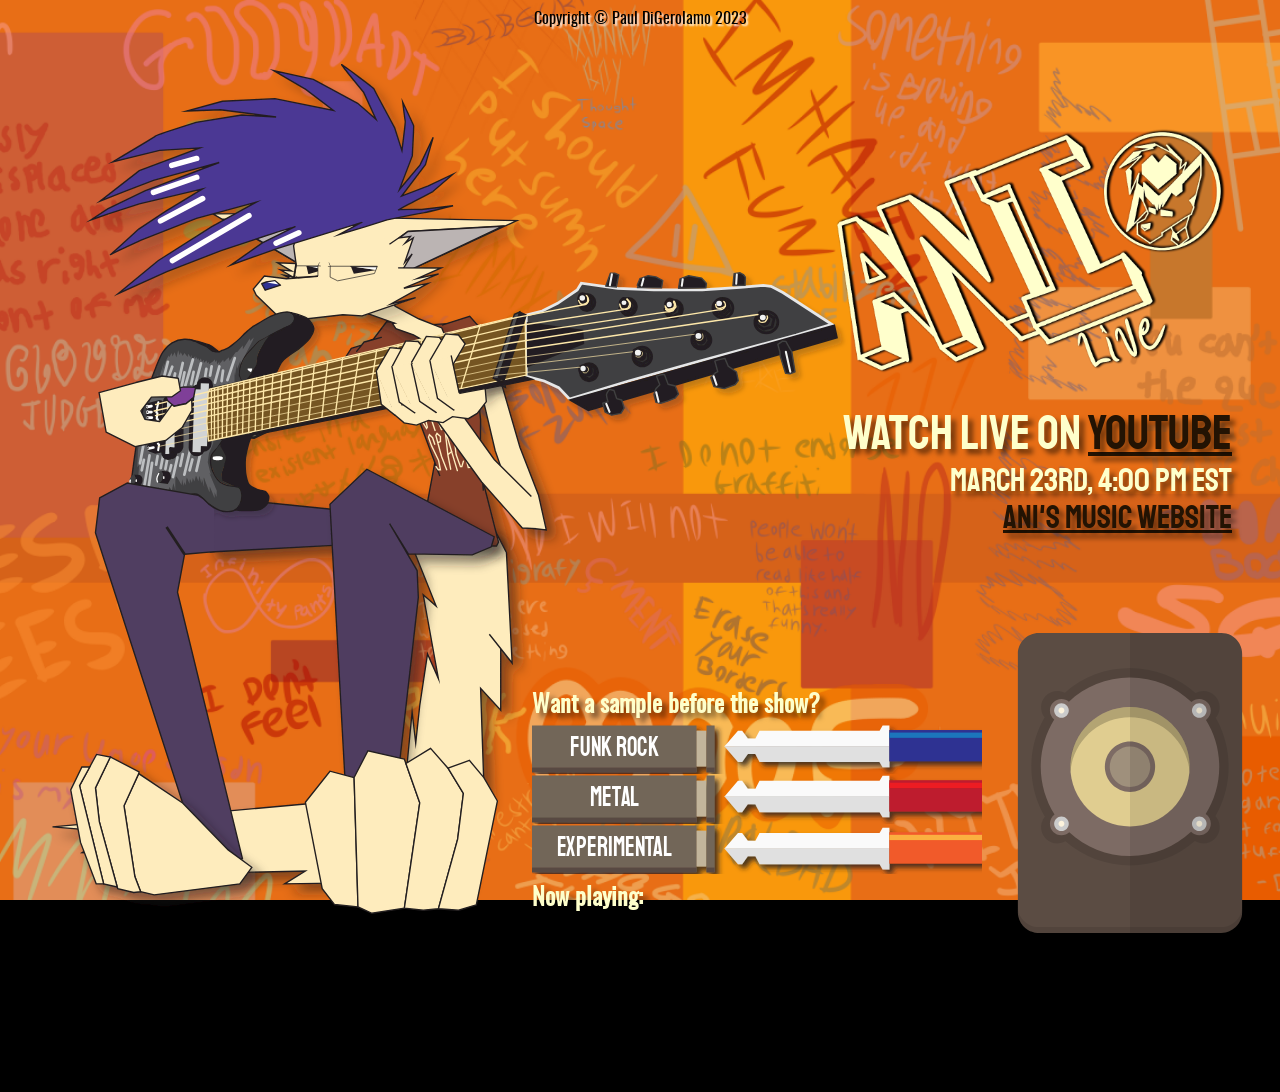
<file: index.html>
<!DOCTYPE html>
<html lang="en">
<head>
    <meta charset="UTF-8">
    <meta http-equiv="X-UA-Compatible" content="IE=edge">
    <meta name="viewport" content="width=device-width, initial-scale=1.0">
    <link rel="stylesheet" href="css/normalize.css">
    <link rel="stylesheet" href="css/stylesheet.css">
    <link rel="icon" href="PNG/kthuporange.png">
    <title>Ani Live</title>
</head>
<body>
    <audio loop id="FunkPlayer" preload="auto" src="audio/ForgetIt.mp3">
        The browser does not support audio.
    </audio>
    <audio loop id="MetalPlayer" preload="auto" src="audio/BurningSkies.mp3">
        The browser does not support audio.
    </audio>
    <audio loop id="ExpPlayer" preload="auto" src="audio/Refusal.mp3">
        The browser does not support audio.
    </audio>
    <audio id="plugInSFX" preload="auto" src="audio/plugInSound.mp3">
        The browser does not support audio.
    </audio>
    <audio id="unplugSFX" preload="auto" src="audio/unplugSound.mp3">
        The browser does not support audio.
    </audio>
    <div class="copyright">
        <p class="copyrightText">Copyright &copy; Paul DiGerolamo 2023</p>
     </div> 
<div class="bodyContainer">
<div class="aniDiv">
    <object id="Ani" data="SVG/smallAni.svg" type="image/svg+xml" width="100" height="100">
        <img src="PNG/smallAni.png" width="100" height="100" alt="Play Funk Rock Sample">
    </object>
</div>
<div class="logoAndText">
    <div class="logoImageContainer">
        <img src="PNG/Logo.png" class="logoImage" alt="Ani Live">
    </div>
    <div class="songLinks">
            <h1 class="topText">
                Watch Live on <a class="linkText" href="https://youtu.be/q59-m2Udh7Q" target="_blank">Youtube</a>
            </h1>
            <h2>March 23rd, 4:00 PM EST</h2>
        <h2 class="topText"><a class="linkText" href="https://pauldigerolamo.com/Tunezone/" target="_blank">Ani's Music Website</a></h2>
    </div>  
    </div>
<div class="musicControls">
    <div class="textCorrection">
    <h3 class="controlText">Want a sample before the show?</h3>
        <div class="plugBox">
                <object class="plugClass" id="FunkRockImage" data="SVG/FunkRockButton.svg" type="image/svg+xml" width="450" height="50">
                    <img src="PNG/FunkRockButton.png" width="450" height="70" alt="Play Funk Rock Sample">
                </object>
            <object class="plugClass" id="MetalImage" data="SVG/MetalButton.svg" type="image/svg+xml" width="450" height="50">
                <img src="PNG/FunkRockButton.png" width="450" height="70" alt="Play Funk Rock Sample">
            </object>
            <object class="plugClass" id="ExperimentalImage" data="SVG/ExperimentalButton.svg" type="image/svg+xml" width="450" height="50">
                <img src="PNG/FunkRockButton.png" width="450" height="70" alt="Play Funk Rock Sample">
            </object>
        </div>
    <h3 class="controlTextOutput">Now playing:</h3>
</div>
<object id="Amp" data="SVG/amp.svg" type="image/svg+xml" width="300" height="300">
    <!-- Fall Back PNG -->
    <img src="PNG/amp.png" width="300" height="300" alt="Amp">
</object>
</div>
</div>
<script src="scripts/app.js"></script>
</body>
</html>
</file>
<file: css/stylesheet.css>
body{
    background-image: url("../PNG/scubbybackground.png");
    margin: 0 auto;
    background-attachment: fixed;
    background-color: black;
    background-position: center;
    background-repeat: no-repeat;
    background-size: cover;
    position: static;
    display: flex;
    height: 100%;
    justify-content: center;
    align-content: center;
    overflow-x: hidden;
} 
.bodyContainer{
    margin: 5rem auto;
    width: 1280px;
    height: 900px;
    padding: 1rem;
}
@font-face {
    font-family: 'staatliches';
    src: url('../fonts/staatliches-regular-webfont.woff2') format('woff2'),
         url('../fonts/staatliches-regular-webfont.woff2') format('woff');
    font-weight: normal;
    font-style: normal;
}
@font-face {
    font-family: 'oswald';
    src: url('../fonts/oswald-variablefont_wght-webfont.woff2') format('woff2'),
         url('../fonts/oswald-variablefont_wght-webfont.woff') format('woff');
    font-weight: normal;
    font-style: normal;

}
@font-face {
    font-family: 'Inika';
    src: url('../fonts/inika-regular-webfont.woff2') format('woff2'),
        url('../fonts/inika-regular-webfont.woff') format('woff');
    font-weight: normal;
    font-style: normal;
}
h1{
    font-family: 'staatliches', Arial, Helvetica, sans-serif; 
    color: rgb(254,255,203);
    font-size: 3rem;
    text-align: center;
    text-shadow: 5px 5px 5px rgba(0, 0, 0, .5);
    margin: 0;
    font-weight: 100;
}
h2{
    font-family: 'staatliches', Arial, Helvetica, sans-serif; 
    color: rgb(254,255,203);
    font-size: 2rem;
    text-align: center;
    text-shadow: 5px 5px 5px rgba(0, 0, 0, .5);
    margin: 0;
    font-weight: 100;
}
h3{
    font-family: 'oswald', Arial, Helvetica, sans-serif; 
    color: rgb(254,255,203);
    font-size: 1.5rem;
    text-shadow: 5px 5px 5px rgba(0, 0, 0, .5);
    margin: .5rem 0;
    text-align: left;
    width: 100%;
}
a{
    color: black;
}
p{
    font-family: 'oswald', Arial, Helvetica, sans-serif; 
    
}

section{
    align-items: center;
    display: flex;
    flex-direction: column;
    margin: 0 auto;
}
.svgContainer{
    display: flex;
    flex-wrap: wrap;
    justify-content: center;
    justify-self: center;
}

@keyframes musicPulse {
    0%{
        transform: scale(1.0, 1.0);
    }
    2%{
        transform: scale(1.2, 1.2);
    }
    5%{
        transform: scale(1.0, 1.0);
    }
    9%{
        transform: scale(1.13, 1.13);
    }
    15%{
        transform: scale(1.1, 1.1);
    }

    50%{
        transform: scale(1.0, 1.0);
    }
}
#speakerBump{
    transform-origin: 50% 45%;
    transition: all .1s ease-out;
}
.funkBump{
    animation: musicPulse .708s .708s infinite;
    transition: all .1s ease-out;
}
.metalBump{
    animation: musicPulse .48s .48s infinite;
    transition: all .1s ease-out;
}
.expBump{
    animation: musicPulse .43s .4289s infinite;
    transition: all .1s ease-out;
}

#largeEye{
    transition: all 1s ease-out;

}

#smallEye{
    transition: all 1s ease-out;
    }

.logoImageContainer{
    display: flex;
    justify-content: flex-end;
    width: 100%;
}
.logoImage{
    width: 25rem;
    padding: 2rem;
}
a{
    color: rgb(35, 19, 3);
    text-decoration: underline;
    transition: all .1s ease-in-out;
}
.linkText:hover{
    color: white;
    transition: all .1s ease-in-out;
}
.plugBox{
    flex-direction: column;
    display: flex;
    /*border: solid 5px black;*/
}
.musicControls{
    display: flex;
    justify-content: flex-end;
    position: relative;
    top: 5rem;
    width: 100%;
    text-align: right;
    margin: 1rem;
    /*border: solid 5px black;*/
}
.textCorrection{
    width: 25rem;
    padding: 3rem;
}
.controlText{
    text-align: left;
}
#Ani{
    top: 4rem;
    position: absolute;
    width: 850px;
    height: 850px;
}
#smallEye{
    transition: all .1s ease-out;
    transform-origin: 33% 24.5%;
}
#largeEye{
    transition: all .1s ease-out;
    transform-origin: 40% 24.5%;
}
.songLinks{
    display: flex;
    flex-direction: column;
    align-items: flex-end;
    text-align: right;
    margin: 0 2rem;
    z-index: 100;
}
#FunkRockImage{
    cursor: pointer;
    transition: all .3s ease-out;
}
#FunkRockPlug{
    transition: all .2s ease-out;
}
#MetalPlug{
    transition: all .2s ease-out;
}
#ExperimentalPlug{
    transition: all .2s ease-out;
}
#FunkRockSocket{
    z-index: 10;
    cursor: pointer;
}
#MetalSocket{
    z-index: 10;
    cursor: pointer;
}
#ExperimentalSocket{
    z-index: 10;
    cursor: pointer;
}
.plugHover{
    cursor: pointer;
    transform: translate(1rem, 0);
    transition: all .3s ease-out;
}
.pluggedIn{
    transform: translate(-7rem, 0);
    transition: all .3s ease-out;
    
}
#FunkPlugDiv{
    z-index: 15;
}
.copyright{
    position: absolute;
    top: -.5rem;
    display: flex;
    justify-content: center;
    align-items: flex-end;
    text-shadow: 2px 2px 2px white;
    z-index: 5
}
.plugClass{
    z-index: 10;
}
@media screen and (max-width: 1279px){
    body{
        width: 768px;
        height: 90%;
        padding: 1rem;
        overflow-y: visible;
    }
    .bodyContainer{
    margin: 0 auto;
    width: 768px;
    height: 1024px;
    padding: 1rem;
    }
    #Ani{
        top: 15rem;
       width: 700px;
       height: 700px;
    }
    .logoImage{
        width: 20rem;
        padding: 0rem;
    }
    .logoImageContainer{
        display: flex;
        justify-content: flex-start;
        width: 10%;
    }
    .musicControls{
        position: relative;
        top: -16rem;
        left: 48rem;
        width: 10rem;
        padding: 2rem;
        align-items: flex-end;
    }
    .songLinks{
        position: relative;
        top: -10rem;
        right: 4rem;
        width: 100%;
        display: flex;
        align-items: flex-end;
        justify-content: flex-start;
        z-index: 100;
    }
    #Amp{
        position: relative;
        right: 17rem;
        top: 31rem;
    }
    h1{
        font-size: 2rem;
    }
    h2{
        font-size: 1.5rem;
    }
    .controlText{
        text-align: right;
        font-size: 1.3rem;
    }
    .controlTextOutput{
        text-align: right;
        font-size: 1.3rem;
    }
    .plugClass{
        width: 20rem;
        height: 2.5rem;
    }

}

/*Play animations*/
/*Idle*/

@keyframes idleRock{
    0%{
        transform: rotate(0deg);
    }50%{
        transform: rotate(-1deg);
    }100%{
        transform: rotate(0deg);
    }
}
@keyframes headCounter{
    0%{
        transform: rotate(0deg);
    }50%{
        transform: rotate(1deg);
    }100%{
        transform: rotate(0deg);
    }
}
@keyframes guitarIdle {
    0%{
        transform: rotate(0deg);
    }50%{
        transform: rotate(.5deg);
    }100%{
        transform: rotate(0deg);
    }
}
@keyframes hairBobble {
    0%{
        transform: rotate(0deg);
    }25%{
        transform: rotate(.5deg);
    }50%{
        transform: rotate(0deg);
    }75%{
        transform: rotate(-.5deg);
    }100%{
        transform: rotate(0deg);
    }
}


/*Active*/

@keyframes headbangBody{
    0%{
        transform: rotate(0deg);
    }10%{
        transform: rotate(-.05deg);
    }
    20%{
        transform: rotate(-.15deg);
    }
    30%{
        transform: rotate(-.5deg);
    }
    40%{
        transform: rotate(-1deg);
    }50%{
        transform: rotate(-.6deg);
    }
    60%{
        transform: rotate(-.4deg);
    }
    70%{
        transform: rotate(-.2deg);
    }80%{
        transform: rotate(-.1deg);
    }90%{
        transform: rotate(-.05deg);
    }100%{
        transform: rotate(-.02deg);
    }
}

@keyframes headbangHead{
    0%{
        transform: rotate(0deg)
        translateY(0rem)
        translateX(0rem);
    }10%{
        transform: rotate(-.2deg)
        translateY(.05rem)
        translateX(-.025rem);
    }
    20%{
        transform: rotate(-.7deg)
        translateY(.15rem)
        translateX(-.075rem);
    }
    30%{
        transform: rotate(-2deg)
        translateY(.4rem)
        translateX(-.15rem);
    }
    40%{
        transform: rotate(-4deg)
        translateY(.6rem)
        translateX(-.25rem);
    }50%{
        transform: rotate(-6deg)
        translateY(.85rem)
        translateX(-.35rem);
    }
    60%{
        transform: rotate(-6.5deg)
        translateY(.75rem)
        translateX(-.4rem);
    }
    70%{
        transform: rotate(-4deg)
        translateY(.45rem)
        translateX(-.35rem);
    }80%{
        transform: rotate(-2deg)
        translateY(.25rem)
        translateX(-.2rem);
    }90%{
        transform: rotate(-1deg)
        translateY(.1rem)
        translateX(-.1rem);
    }100%{
        transform: rotate(-.3deg)
        translateY(.01rem)
        translateX(-.01rem);
    }
}


@keyframes headbangHair{
    0%{
        transform: rotate(0deg);
    }10%{
        transform: rotate(.5deg);
    }
    20%{
        transform: rotate(2deg);
    }
    30%{
        transform: rotate(4deg);
    }
    40%{
        transform: rotate(6deg);
    }50%{
        transform: rotate(4deg);
    }
    60%{
        transform: rotate(2deg);
    }
    70%{
        transform: rotate(0deg);
    }80%{
        transform: rotate(-2deg);
    }90%{
        transform: rotate(-1deg);
    }100%{
        transform: rotate(-.1deg);
    }
}

@keyframes headbangExposedEar{
    0%{
        transform: rotate(0deg);
    }10%{
        transform: rotate(-1deg);
    }
    20%{
        transform: rotate(-2deg);
    }
    30%{
        transform: rotate(-5deg);
    }
    40%{
        transform: rotate(-6deg);
    }50%{
        transform: rotate(-3deg);
    }
    60%{
        transform: rotate(0deg);
    }
    70%{
        transform: rotate(2deg);
    }80%{
        transform: rotate(4deg);
    }90%{
        transform: rotate(2.5deg);
    }100%{
        transform: rotate(0deg);
    }
}

@keyframes headbangCoveredEar{
    0%{
        transform: rotate(0deg);
    }10%{
        transform: rotate(.6deg);
    }
    20%{
        transform: rotate(1.5deg);
    }
    30%{
        transform: rotate(2.3deg);
    }
    40%{
        transform: rotate(4deg);
    }50%{
        transform: rotate(2deg);
    }
    60%{
        transform: rotate(0deg);
    }
    70%{
        transform: rotate(-1deg);
    }80%{
        transform: rotate(-3.5deg);
    }90%{
        transform: rotate(-1.5deg);
    }100%{
        transform: rotate(0deg);
    }
}

@keyframes largeBlink{
    0%{
        transform: scale(1, 1);
    }90%{
        transform: scale(1, 1);
    }90.5%{
        transform: scale(5, .1);
    }91%{
        transform: scale(1, 1);
    }100%{
        transform: scale(1, 1);
    }
}
@keyframes smallBlink{
    0%{
        transform: scale(1, 1);
    }90%{
        transform: scale(1, 1);
    }90.5%{
        transform: scale(5, .1);
    }91%{
        transform: scale(1, 1);
    }100%{
        transform: scale(1, 1);
    }
}


#Ani #Body{
    
    transform-origin: 60% 60%;
}
#Ani #Head{

    transform-origin: 30% 30%;
}
#Guitar{

    transform-origin: 0 70%;
}
#Hair{

    transform-origin: 40% 0%;
}

/*Idle Animations*/
.bodyIdle{
    animation: idleRock 3.5s ease-in-out infinite;
}
.headIdle{
    animation: headCounter 3.5s ease-in-out infinite;
}
.guitarIdle{
    animation: guitarIdle 3.5s ease-in-out infinite;
}
.hairIdle{
    animation: hairBobble 3.5s linear infinite;
}
.largeEyeBlink{
    animation: largeBlink 8s linear infinite;
}
.smallEyeBlink{
    animation: smallBlink 8s linear infinite;
}



/*Funk Animations*/
.aniBodyFunk{
    animation: headbangBody .7083s linear infinite;
    transform-origin: 60% 60%;
}
.aniHeadFunk{
    animation: headbangHead .7083s linear infinite;
    transform-origin: 30% 30%;
}
.guitarFunk{
    animation: guitarIdle .7083s ease-in-out infinite;
    transform-origin: 0 70%;
}
.hairFunk{
    animation: headbangHair .7083s linear infinite;
    transform-origin: 40% 0%;
}

.exposedEarFunk{
    animation: headbangExposedEar .7083s linear infinite;
    transform-origin: 40% 15%;
}
.coveredEarFunk{
    animation: headbangCoveredEar .7083s linear infinite;
    transform-origin: 40% 15%;
}




/*Metal Animations*/
.aniBodyMetal{
    animation: headbangBody .48s linear infinite;
    transform-origin: 60% 60%;
}
.aniHeadMetal{
    animation: headbangHead .48s linear infinite;
    transform-origin: 30% 30%;
}
.guitarMetal{
    animation: guitarIdle .48s ease-in-out infinite;
    transform-origin: 0 70%;
}
.hairMetal{
    animation: headbangHair .48s linear infinite;
    transform-origin: 40% 0%;
}

.exposedEarMetal{
    animation: headbangExposedEar .48s linear infinite;
    transform-origin: 40% 15%;
}
.coveredEarMetal{
    animation: headbangCoveredEar .48s linear infinite;
    transform-origin: 40% 15%;
}



/*Exp Animations*/
.aniBodyExp{
    animation: headbangBody .43s linear infinite;
    transform-origin: 60% 60%;
}
.aniHeadExp{
    animation: headbangHead .43s linear infinite;
    transform-origin: 30% 30%;
}
.guitarExp{
    animation: guitarIdle .43s ease-in-out infinite;
    transform-origin: 0 70%;
}
.hairExp{
    animation: headbangHair .43s linear infinite;
    transform-origin: 40% 0%;
}

.exposedEarExp{
    animation: headbangExposedEar .43s linear infinite;
    transform-origin: 40% 15%;
}
.coveredEarExp{
    animation: headbangCoveredEar .43s linear infinite;
    transform-origin: 40% 15%;
}



/*Eye animations*/
.largeEyeClose{
    transition: all .3s ease-out;
    transform: scale(5, .1);
}
.smallEyeClose{
    transform: scale(5, .1);
    transition: all 1s ease-out;
}
.smallEyeLook{
    transform: translate(-.15rem, .28rem)
    scale(.5, 2);
    transition: all .1s ease-out;
    transform-origin: 33% 24.5%;
}
.largeEyeLook{
    transform: translate(-.5rem, .28rem)
    scale(.5, 2);
    transition: all .1s ease-out;
    transform-origin: 40% 24.5%;
}
#strumHand{
    transition: all .1s cubic-bezier(.1,1.1,.49,.95);
    transform-origin: 10% 40%;
}

@keyframes fretSlide{
    0%{
        transform: translate(0, 0);
    }50%{
        transform: translate(-.5rem, .1rem);
    }100%{
        transform: translate(0, 0);
    }
}
@keyframes fretFore{
    0%{
        transform: rotate(0deg);
    }50%{
        transform: rotate(-5deg);
    }100%{
        transform: rotate(0deg);
    }
}
@keyframes fretArm{
    0%{
        transform: rotate(0deg);
    }50%{
        transform: rotate(5deg);
    }100%{
        transform: rotate(0deg);
    }
}
@keyframes fingerLift{
    0%{
        transform: rotate(0deg);
    }50%{
        transform: rotate(-30deg);
    }100%{
        transform: rotate(0deg);
    }
}

@keyframes tipBend{
    0%{
        transform: rotate(0deg);
    }50%{
        transform: rotate(30deg);
    }100%{
        transform: rotate(0deg);
    }
}


@keyframes rotoTest{
    0%{
        transform: rotate(0deg);
    }50%{
        transform: rotate(180deg);
    }100%{
        transform: rotate(360deg);
    }
}



#fretHand{
    transition: all .1s cubic-bezier(.1,1.1,.49,.95);
    transition: all .25s ease-out;
    /* animation: fretSlide 4s ease-in-out infinite; */
}
#fretFore{
    /* animation: fretFore 4s ease-in-out infinite; */
    transform-origin: 61.5% 53%;
    transition: all .25s ease-out;
}
#fretArm{
    /* animation: fretArm 4s ease-in-out infinite; */
    transform-origin: 51% 30%;
    transition: all .25s ease-out;
}


#pointerFinger{
    /* animation: fingerLift .5s ease-in-out infinite; */
    transform-origin: 51.5% 40.5%;
    transition: all .1s ease-out;
}
#secondSegmentPointer{
    /* animation: tipBend 2s ease-in-out infinite;  */
    transform: rotate(20deg);
    transform-origin: 48.5% 35%;
    transition: all .05s ease-out;
}


#middleFinger{
    /* animation: fingerLift .5s .25s ease-in-out infinite; */
    transform-origin: 49% 41%;
    transition: all .1s ease-out;
}
#secondSegmentMiddle{
    /* animation: tipBend 2s linear infinite;  */
    transform: rotate(20deg);
    transform-origin: 46.6% 35.3%;
    transition: all .05s ease-out;
}


#ringFinger{
    /* animation: fingerLift .5s .5s ease-in-out infinite; */
    transform-origin: 46.5% 41.2%;
    transition: all .1s ease-out;
}
#secondSegmentRing{
    /* animation: tipBend .2s linear infinite;  */
    transform: rotate(20deg);
    transform-origin: 43.8% 35.6%;
    transition: all .05s ease-out;
}


#pinkieFinger{
    /* animation: fingerLift 2s .75s ease-in-out infinite; */
    transform-origin: 44% 41.5%;
    transition: all .1s ease-out;
}
#secondSegmentPinkie{
    /* animation: tipBend 2s linear infinite;  */
    transform: rotate(20deg);
    transform-origin: 41.9% 36.1%;
    transition: all .05s ease-out;
}


@media screen and (max-width: 767px){
    .logoAndText{
        display: flex;
        align-items: center;
    }
    .aniDiv{
        position: absolute;
        width: 90%;
        height: 100%;
        display: flex;
        justify-content: flex-start;
        align-items: flex-start;
    }
    #Ani{
        display: flex;
        justify-content: center;
        align-items: center;
        justify-self: center;
        width: 90%;
        top: 24rem;
       left: 0rem;
  
       margin: 0 auto;
    }
    .logoImageContainer{
        width: 100%;
        padding: 0rem;
        display: flex;
        justify-content: center;
    }
    body{
        width: 95%;
        margin: 1rem;
        padding: 0;
    }
    .bodyContainer{
        margin: 0;
        width: 100%;
        padding: 1rem;
        }
        .controlText{
            text-align: center;
            font-size: 1.5rem;
        }
        .controlTextOutput{
            text-align: center;
            font-size: 1.5rem;
        }
        .textCorrection{
            width: 100%;
            display: flex;
            flex-direction: column;
            justify-content: center;
            padding: 0;
            margin: 0 auto;
        }
        .plugBox{
            display: flex;
            flex-direction: column;
            align-items: center;
        }
        .musicControls{
            flex-direction: column;
            position: relative;
            top: 0rem;
            left: 0rem;
            width: 95%;
            padding: 1rem;
            margin: 0;
            align-items: flex-end;
        }
        .songLinks{
            position: relative;
            top: 0;
            margin: 0;
            right: 0rem;
            width: 100%;
            display: flex;
            align-items: center;
            justify-content: flex-start;
            z-index: 100;
        }
        #Amp{
            position: relative;
                right: 0rem;
                top: 20rem;
                width: 40%;
        }
    }
    @media screen and (max-width: 650px){
        #Ani{
            top: 27rem;
        }
        #Amp{
            top: 14rem;
        }
        .logoAndText{
            display: block;
        }
    }
    @media screen and (max-width: 550px){
        #Ani{
            top: 25rem;
        }
        #Amp{
            top: 12rem;
        }
    }
    @media screen and (max-width: 500px){
        #Ani{
            top: 23rem;
        }
        #Amp{
            top: 10rem;
        }
    }
    @media screen and (max-width: 400px){
        #Ani{
            top: 21rem;
        }
        #Amp{
            top: 6rem;
        }
    }
    @media screen and (max-width: 350px){
        #Ani{
            top: 18rem;
        }
        #Amp{
            top: 4rem;
        }
        .musicControls{
            padding: .8rem;
        }
        .controlText{
            text-align: center;
            font-size: 1.2rem;
        }
        .controlTextOutput{
            text-align: center;
            font-size: 1.2rem;
        }
    }
</file>
